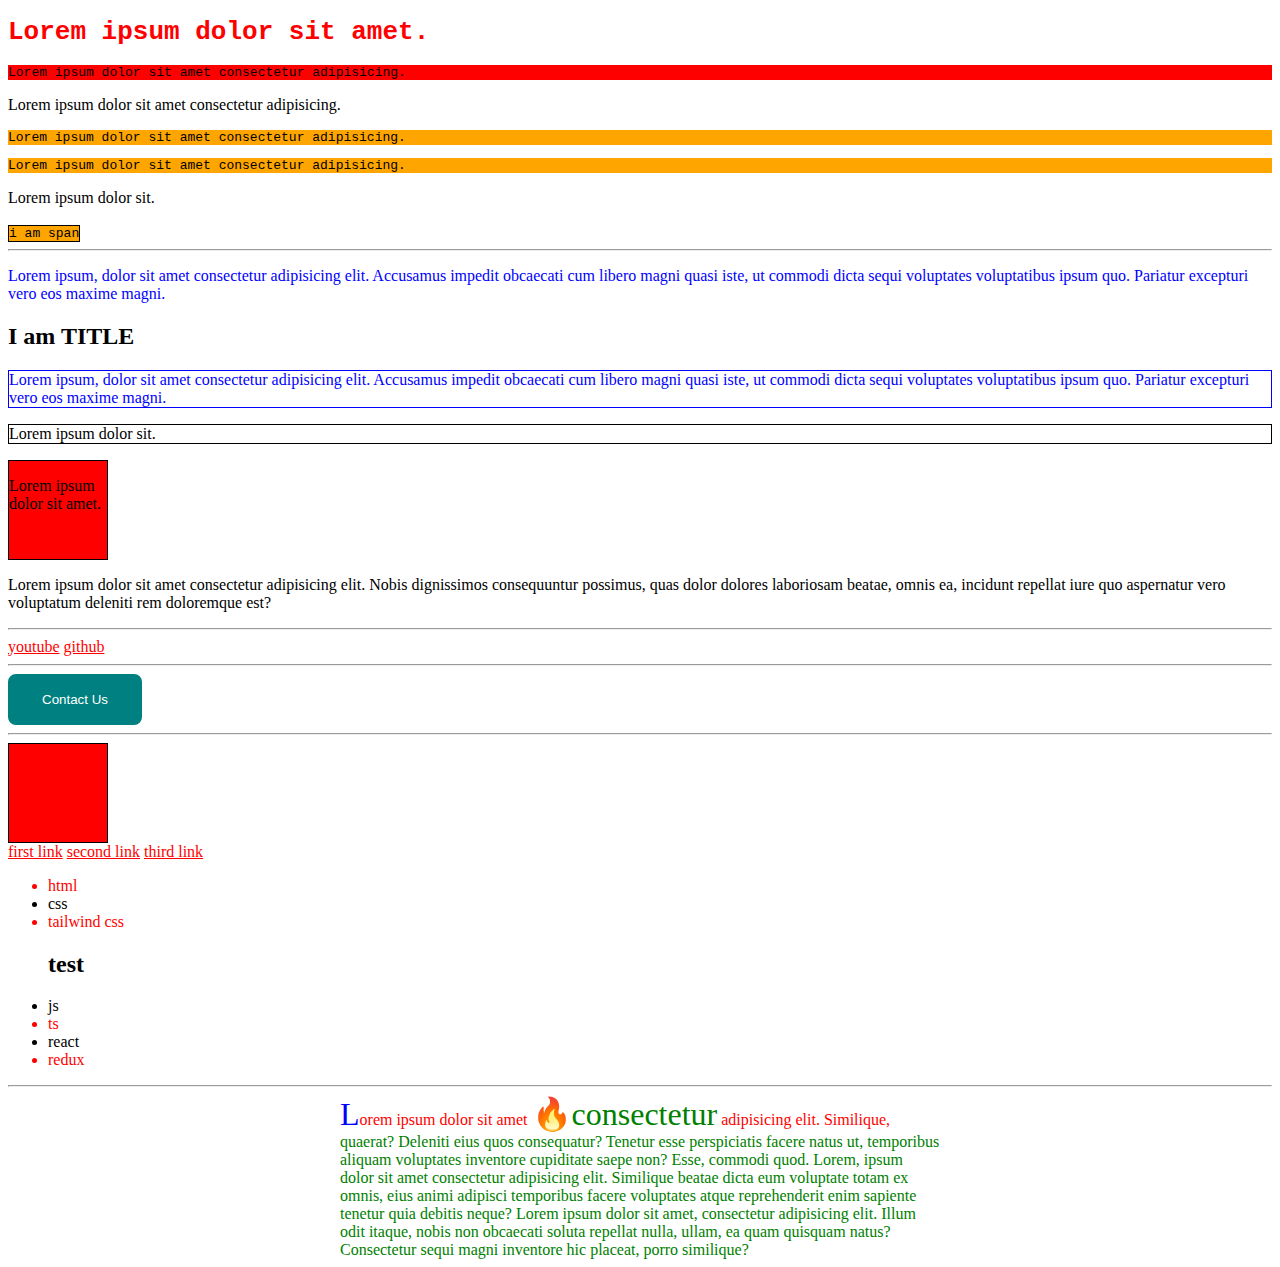
<file: 05.css-intro.selectors/index.html>
<!DOCTYPE html>
<html lang="en">

<head>
    <meta charset="UTF-8">
    <meta name="viewport" content="width=device-width, initial-scale=1.0">
    <title>Document</title>
    <link rel="stylesheet" href="./style.css">
    <!-- <style>
        body {
            background-color: cadetblue;
        }

        p {
            background-color: blueviolet;
        }
    </style> -->

</head>

<body>
    <!-- <h2 style="color: red; background-color: teal; font-size: 48px;">Hello, CSS!</h2> -->

    <h1 id="heading" class="heading" >Lorem ipsum dolor sit amet.</h1>
    <p class="text bg-red">Lorem ipsum dolor sit amet consectetur adipisicing.</p>
    <p >Lorem ipsum dolor sit amet consectetur adipisicing.</p>
    <p class="text">Lorem ipsum dolor sit amet consectetur adipisicing.</p>
    <p class="text">Lorem ipsum dolor sit amet consectetur adipisicing.</p>

    <p>Lorem ipsum dolor sit.</p>

    <span class="text">i am span</span>


    <hr>

    <div class="container">
        <p class="parag">Lorem ipsum, dolor sit amet consectetur adipisicing elit. Accusamus impedit obcaecati cum libero magni quasi iste, ut commodi dicta sequi voluptates voluptatibus ipsum quo. Pariatur excepturi vero eos maxime magni.</p>

        <h2 class="title">I am TITLE</h2>
        
        <p class="parag">Lorem ipsum, dolor sit amet consectetur adipisicing elit. Accusamus impedit obcaecati cum libero magni quasi iste, ut commodi dicta sequi voluptates voluptatibus ipsum quo. Pariatur excepturi vero eos maxime magni.</p>

        <p>Lorem ipsum dolor sit.</p>
        <div class="box">
            <p class="parag">Lorem ipsum dolor sit amet.</p>
        </div>
    </div>

    <p class="parag">Lorem ipsum dolor sit amet consectetur adipisicing elit. Nobis dignissimos consequuntur possimus, quas dolor dolores laboriosam beatae, omnis ea, incidunt repellat iure quo aspernatur vero voluptatum deleniti rem doloremque est?</p>



    <hr>

    <a href="#" target="_blank" >youtube</a>
    <a href="#" target="_self" >github</a>


    <hr>
    <button class="contact-us-btn">Contact Us</button>

    <hr>

    <div class="box"></div>


    <a href="#">first link</a>
    <a href="#">second link</a>
    <a href="https://www.fffuel.co/css-selectors#nth-last-of-type">third link</a>
    

    <ul>
        <li>html</li>
        <li>css</li>
        <li>tailwind css</li>
        <h2>test</h2>
        <li>js</li>
        <li>ts</li>
        <li>react</li>
        <li>redux</li>
    </ul>

    <hr>

    <p class="text-green">Lorem ipsum dolor sit amet <span>consectetur</span> adipisicing elit. Similique, quaerat? Deleniti eius quos consequatur? Tenetur esse perspiciatis facere natus ut, temporibus aliquam voluptates inventore cupiditate saepe non? Esse, commodi quod. Lorem, ipsum dolor sit amet consectetur adipisicing elit. Similique beatae dicta eum voluptate totam ex omnis, eius animi adipisci temporibus facere voluptates atque reprehenderit enim sapiente tenetur quia debitis neque? Lorem ipsum dolor sit amet, consectetur adipisicing elit. Illum odit itaque, nobis non obcaecati soluta repellat nulla, ullam, ea quam quisquam natus? Consectetur sequi magni inventore hic placeat, porro similique?</p>


</body>

</html>
</file>
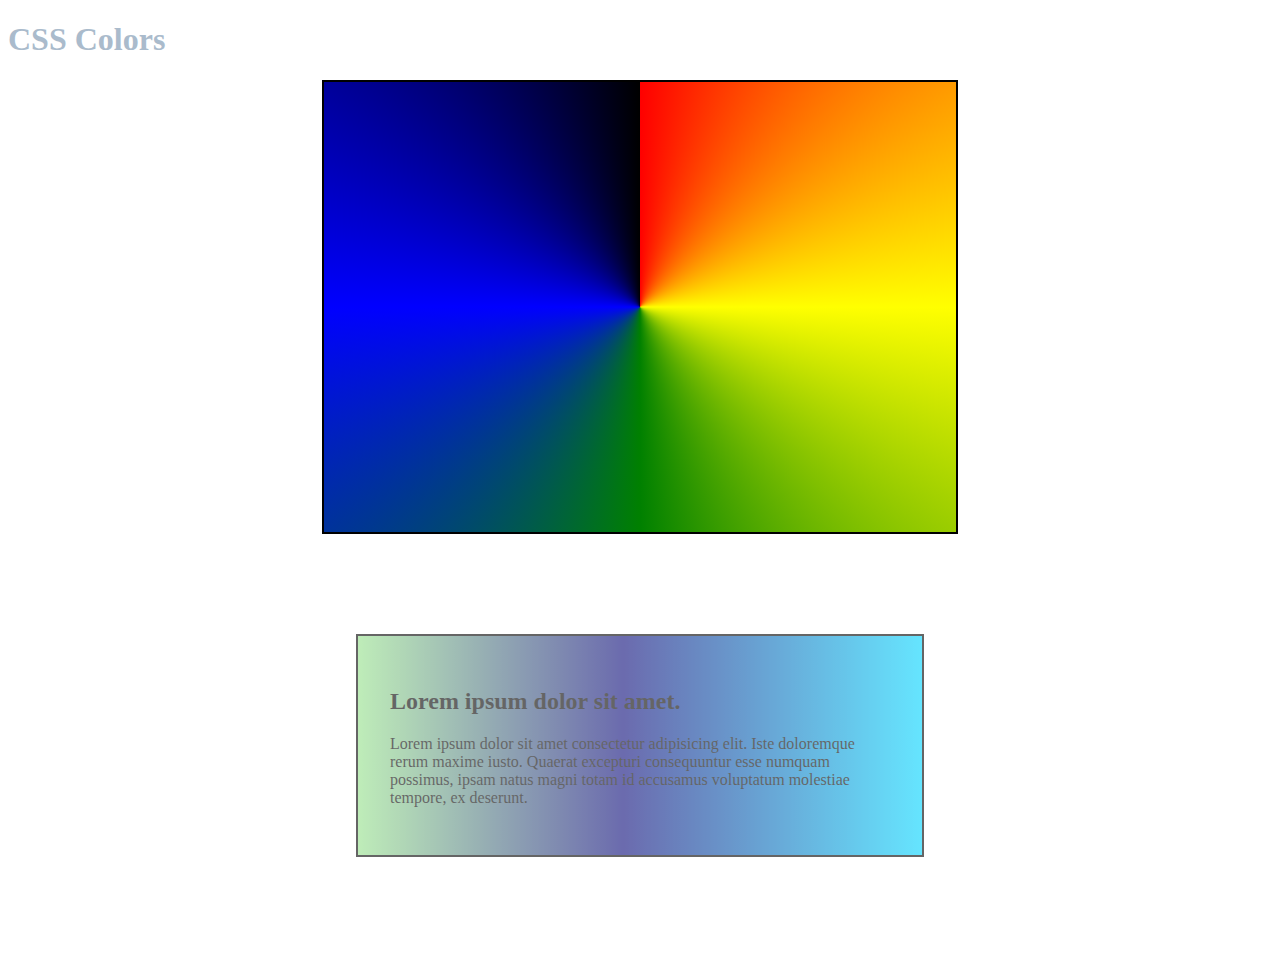
<file: 06.css-colors.background/index.html>
<!DOCTYPE html>
<html lang="en">
<head>
    <meta charset="UTF-8">
    <meta name="viewport" content="width=device-width, initial-scale=1.0">
    <link rel="stylesheet" href="./assets/css/style.css">
    <title>Document</title>
</head>
<body>
    <h1 class="heading">CSS Colors</h1>


    <div class="box"></div>



    <div class="container">
        <h2>Lorem ipsum dolor sit amet.</h2>
        <p class="text">Lorem ipsum dolor sit amet consectetur adipisicing elit. Iste doloremque rerum maxime iusto. Quaerat excepturi consequuntur esse numquam possimus, ipsam natus magni totam id accusamus voluptatum molestiae tempore, ex deserunt.</p>
    </div>

</body>
</html>
</file>
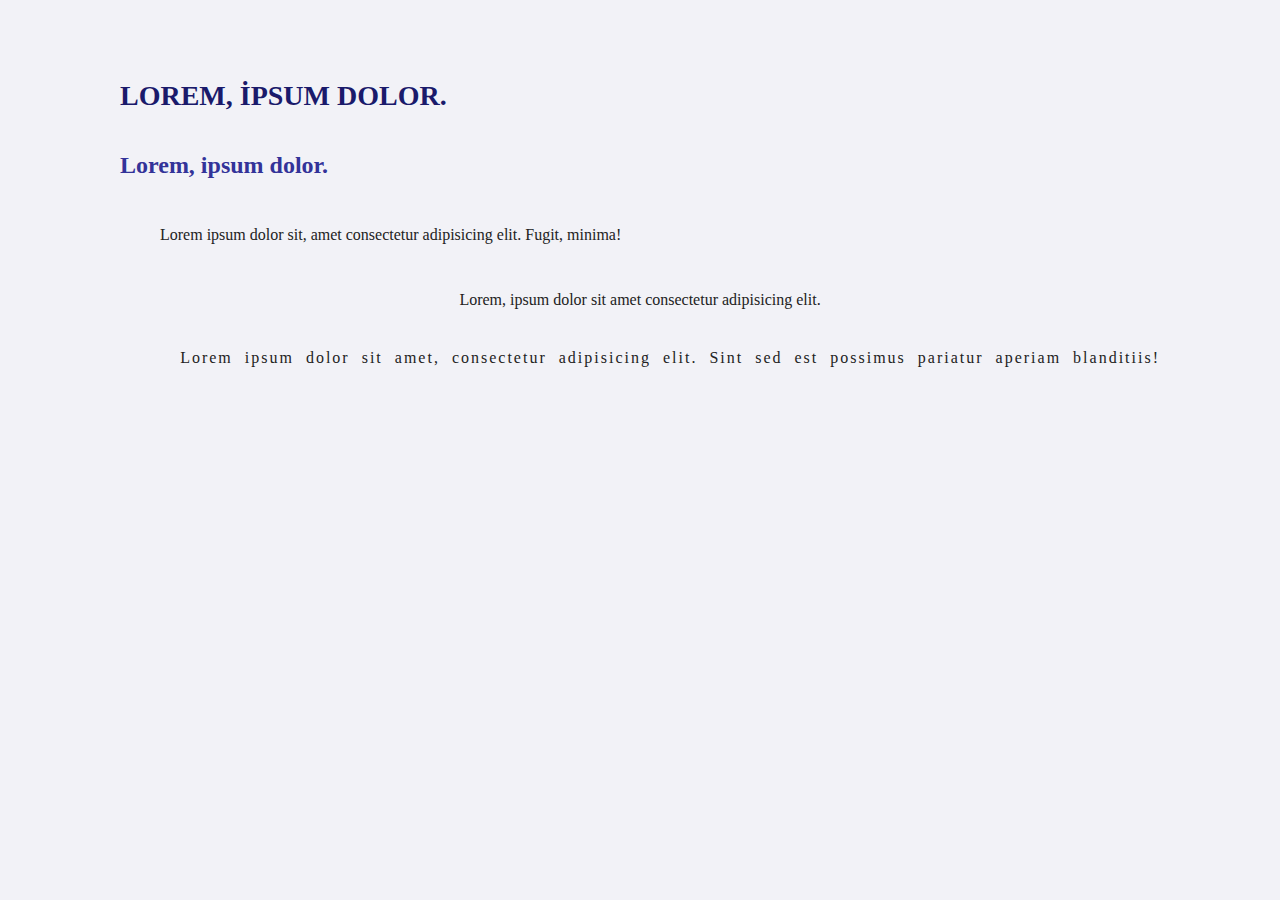
<file: 07. Text and Font task/index.html>
<!DOCTYPE html>
<html lang="az">
<head>
    <meta charset="UTF-8">
    <meta name="viewport" content="width=device-width, initial-scale=1.0">
    <title>Font Xüsusiyyətləri Nümunəsi</title>
    <link rel="stylesheet" href="style.css">
</head>
<body>
    <h1>Lorem, ipsum dolor.</h1>
    <h2>Lorem, ipsum dolor.</h2>

    <p class="heading">Lorem ipsum dolor sit, amet consectetur adipisicing elit. Fugit, minima!</p>

    <p class="text">Lorem, ipsum dolor sit amet consectetur adipisicing elit.</p>

    <p class="box">Lorem ipsum dolor sit amet, consectetur adipisicing elit. Sint sed est possimus pariatur aperiam blanditiis!</p>
</body>
</html>
</file>
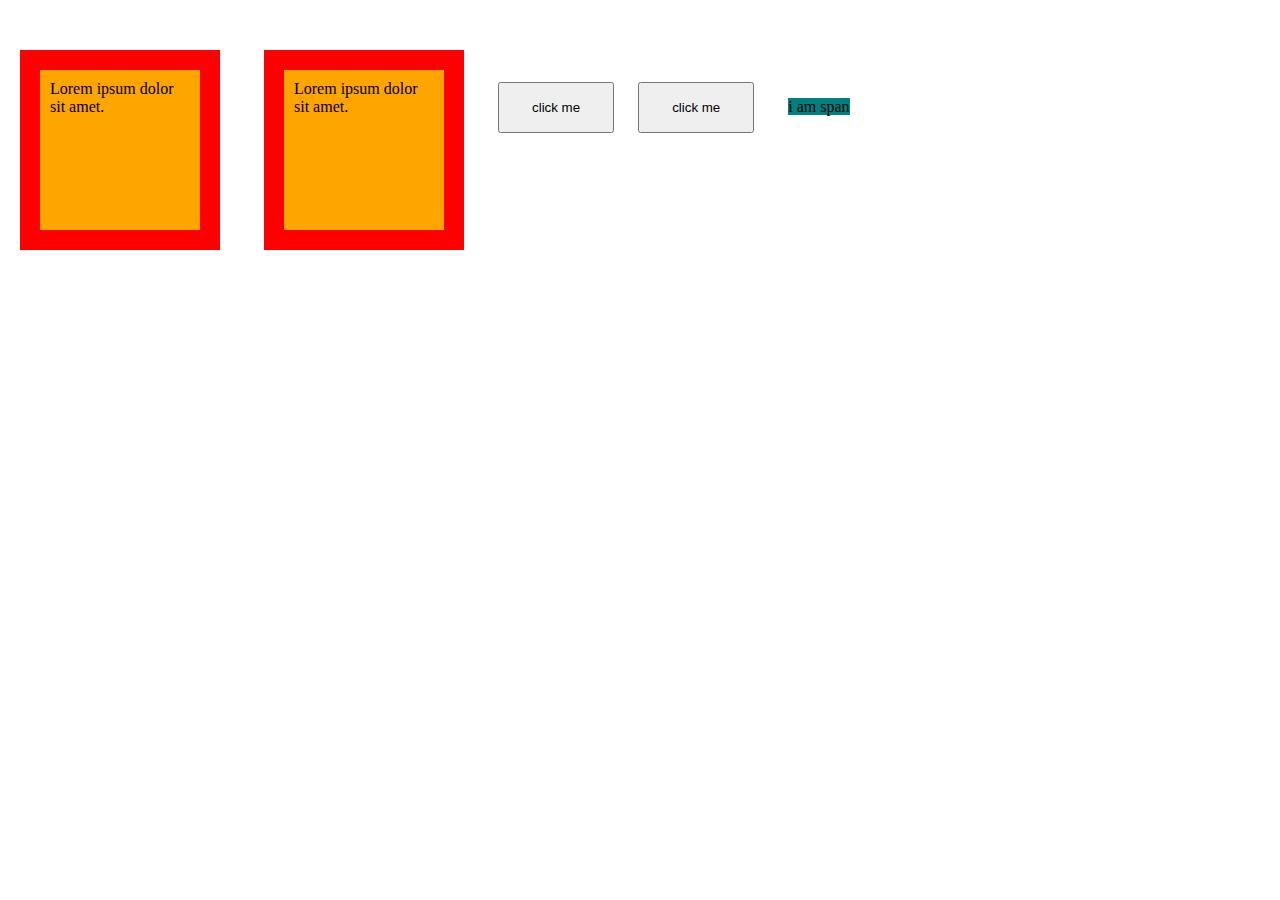
<file: 07.css-box-model/index.html>
<!DOCTYPE html>
<html lang="en">
<head>
    <meta charset="UTF-8">
    <meta name="viewport" content="width=device-width, initial-scale=1.0">
    <link rel="stylesheet" href="./style.css">
    <title>Document</title>
</head>
<body>
    <div class="box">
        <p>Lorem ipsum dolor sit amet.</p>
    </div>
    <div class="box box-2">
        <p>Lorem ipsum dolor sit amet.</p>
    </div>

    <button class="btn">click me</button>
    <button class="btn">click me</button>

    <span>i am span</span>
</body>
</html>
</file>
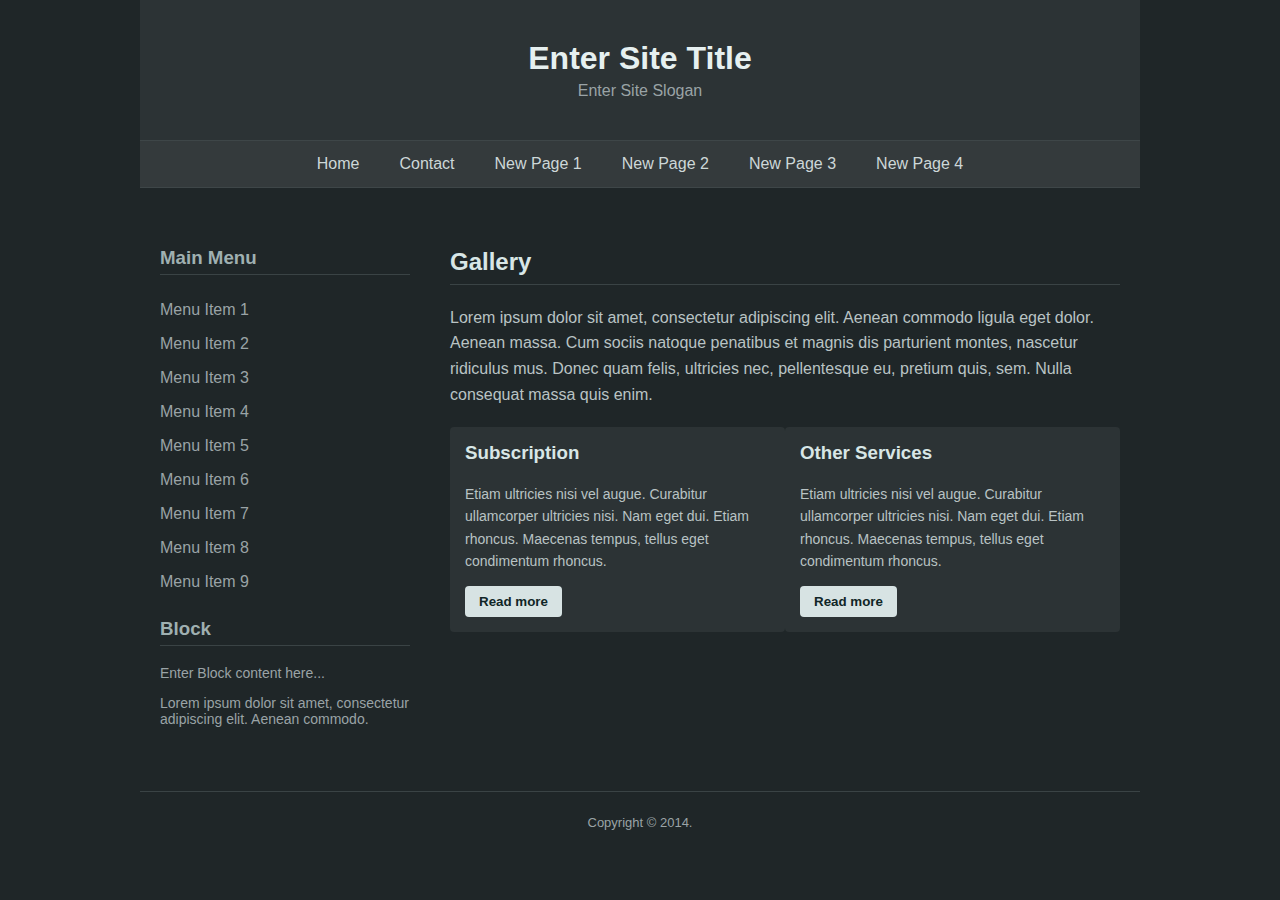
<file: 08. CSS Style Task/index.html>
<!DOCTYPE html>
<html lang="az">
<head>
  <meta charset="UTF-8">
  <meta name="viewport" content="width=device-width, initial-scale=1.0">
  <title>Enter Site Title</title>
  <link rel="stylesheet" href="style.css">
</head>
<body>
  <div class="container">
    <header class="header">
      <h1>Enter Site Title</h1>
      <p>Enter Site Slogan</p>
    </header>

    <nav class="navbar">
      <a href="#">Home</a>
      <a href="#">Contact</a>
      <a href="#">New Page 1</a>
      <a href="#">New Page 2</a>
      <a href="#">New Page 3</a>
      <a href="#">New Page 4</a>
    </nav>

    <div class="content">
      <aside class="sidebar">
        <h3>Main Menu</h3>
        <ul>
          <li><a href="#">Menu Item 1</a></li>
          <li><a href="#">Menu Item 2</a></li>
          <li><a href="#">Menu Item 3</a></li>
          <li><a href="#">Menu Item 4</a></li>
          <li><a href="#">Menu Item 5</a></li>
          <li><a href="#">Menu Item 6</a></li>
          <li><a href="#">Menu Item 7</a></li>
          <li><a href="#">Menu Item 8</a></li>
          <li><a href="#">Menu Item 9</a></li>
        </ul>

        <h3>Block</h3>
        <p>Enter Block content here...</p>
        <p>Lorem ipsum dolor sit amet, consectetur adipiscing elit. Aenean commodo.</p>
      </aside>

     
      <main class="main">
        <h2>Gallery</h2>
        <p>Lorem ipsum dolor sit amet, consectetur adipiscing elit. Aenean commodo ligula eget dolor. Aenean massa. Cum sociis natoque penatibus et magnis dis parturient montes, nascetur ridiculus mus. Donec quam felis, ultricies nec, pellentesque eu, pretium quis, sem. Nulla consequat massa quis enim.</p>

        <div class="bottom-section">
          <div class="box">
            <h3>Subscription</h3>
            <p>Etiam ultricies nisi vel augue. Curabitur ullamcorper ultricies nisi. Nam eget dui. Etiam rhoncus. Maecenas tempus, tellus eget condimentum rhoncus.</p>
            <button>Read more</button>
          </div>
          <div class="box">
            <h3>Other Services</h3>
            <p>Etiam ultricies nisi vel augue. Curabitur ullamcorper ultricies nisi. Nam eget dui. Etiam rhoncus. Maecenas tempus, tellus eget condimentum rhoncus.</p>
            <button>Read more</button>
          </div>
        </div>
      </main>
    </div>

  
    <footer>
      <p>Copyright © 2014.</p>
    </footer>
  </div>
</body>
</html>
</file>
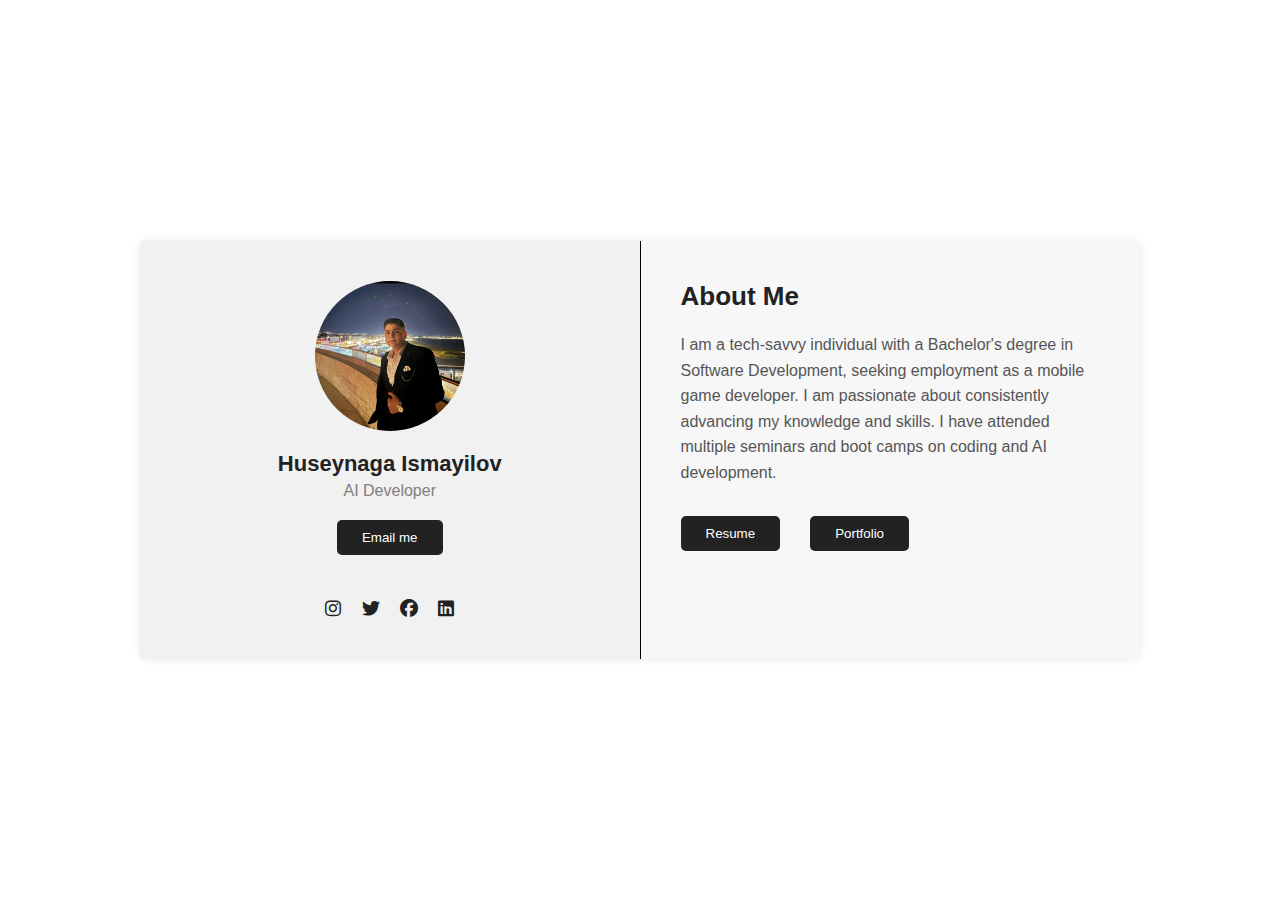
<file: 09-CSS Layout task/index.html>
<head>
  <meta charset="UTF-8">
  <meta name="viewport" content="width=device-width, initial-scale=1.0">
  <title>Leon France Portfolio</title>
  <link rel="stylesheet" href="style.css">
  <link rel="stylesheet" href="https://cdnjs.cloudflare.com/ajax/libs/font-awesome/6.4.0/css/all.min.css">
</head>
<body>
  <div class="container">
    <div class="left">
      <img src="./4d05ca90-b1a0-45e5-92d4-3c84a90b95b3.jpg" alt="Profile Photo">
      <h2>Huseynaga Ismayilov</h2>
      <p class="title"> AI Developer</p>
      <button>Email me</button>
      <div class="socials">
        <a href="#"><i class="fab fa-instagram"></i></a>
        <a href="#"><i class="fab fa-twitter"></i></a>
        <a href="#"><i class="fab fa-facebook"></i></a>
        <a href="#"><i class="fab fa-linkedin"></i></a>
      </div>
    </div>

    <div class="right">
      <h2>About Me</h2>
      <p>
        I am a tech-savvy individual with a Bachelor's degree in Software Development, seeking employment as a mobile game developer. 
        I am passionate about consistently advancing my knowledge and skills. 
        I have attended multiple seminars and boot camps on coding and AI development.
      </p>
      <div class="buttons">
        <button>Resume</button>
        <button>Portfolio</button>
      </div>
    </div>
  </div>
</body>

</html>
</file>
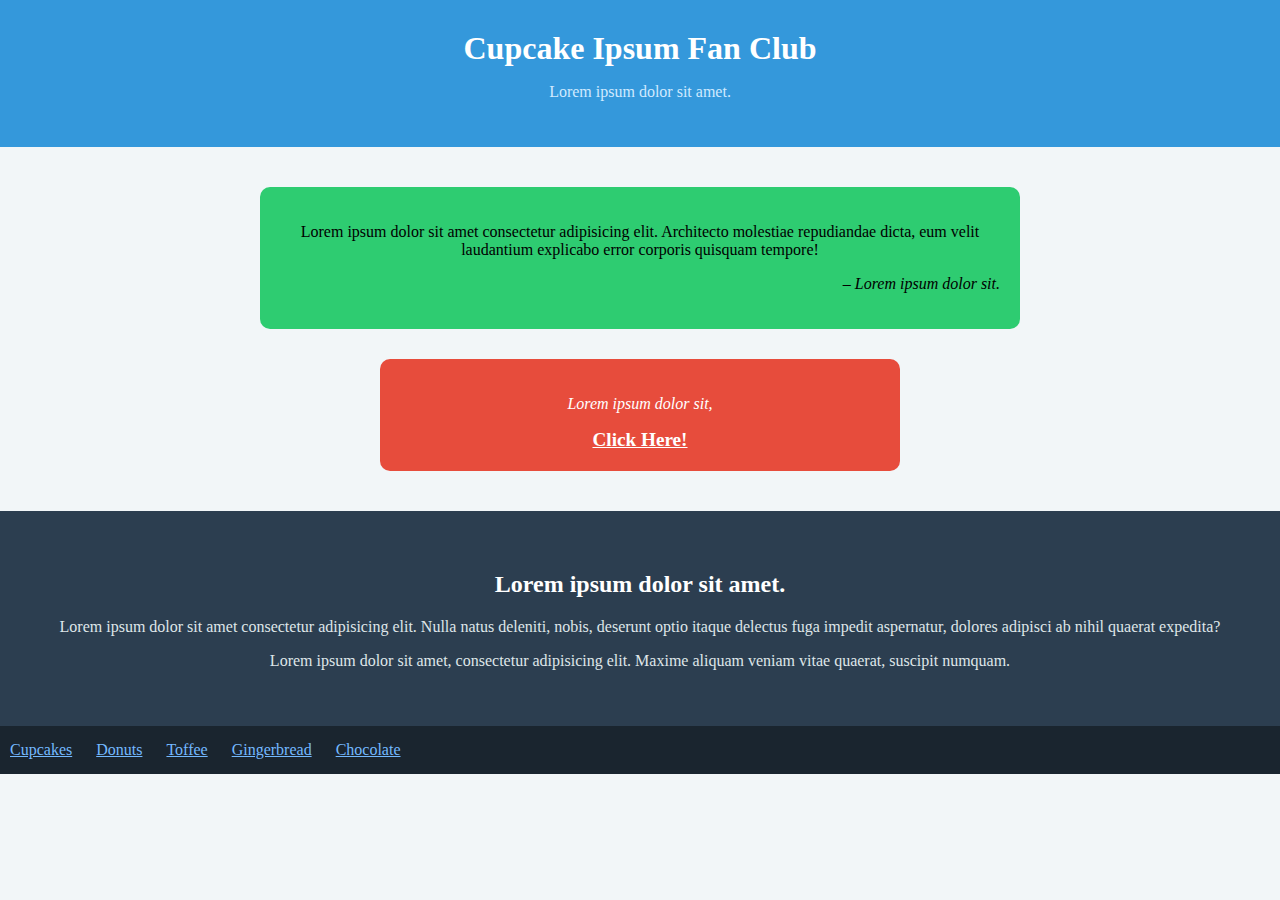
<file: 06.css-colors-background-box-model/task1/index.html>
<!DOCTYPE html>
<html lang="en">
<head>
  <meta charset="UTF-8">
  <meta name="viewport" content="width=device-width, initial-scale=1.0">
  <title>Cupcake Ipsum Fan Club</title>
  <link rel="stylesheet" href="style.css">
</head>
<body>
  <header class="heading">
    <h1>Cupcake Ipsum Fan Club</h1>
    <p class="text">Lorem ipsum dolor sit amet.</p>
  </header>

  <section class="text1">
    <div class="box">
      <p>
        Lorem ipsum dolor sit amet consectetur adipisicing elit. Architecto molestiae repudiandae dicta, eum velit laudantium explicabo error corporis quisquam tempore!
      </p>
      <p class="text2">– Lorem ipsum dolor sit.</p>
    </div>

    <div class="text3">
      <p>Lorem ipsum dolor sit, </p>
      <a href="#" class="text4">Click Here!</a>
    </div>
  </section>

  <section class="text5">
    <h2>Lorem ipsum dolor sit amet.</h2>
    <p>
     Lorem ipsum dolor sit amet consectetur adipisicing elit. Nulla natus deleniti, nobis, deserunt optio itaque delectus fuga impedit aspernatur, dolores adipisci ab nihil quaerat expedita?
    </p>
    <p>
     Lorem ipsum dolor sit amet, consectetur adipisicing elit. Maxime aliquam veniam vitae quaerat, suscipit numquam.
  </section>

  <footer class="text6">
    <nav>
      <a href="#">Cupcakes</a>
      <a href="#">Donuts</a>
      <a href="#">Toffee</a>
      <a href="#">Gingerbread</a>
      <a href="#">Chocolate</a>
    </nav>
  </footer>
</body>
</html>
</file>
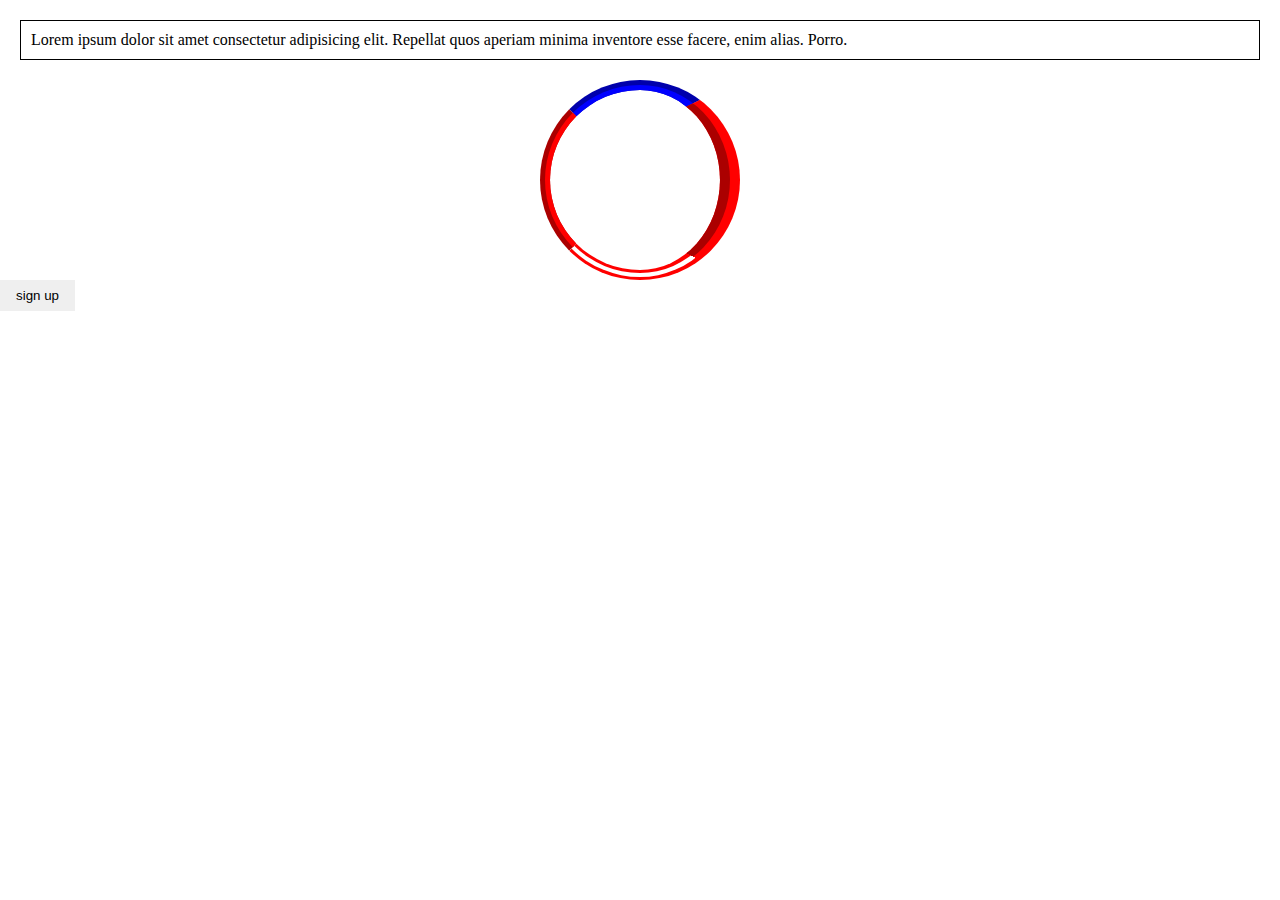
<file: 07.css-box-model/border.html>
<!DOCTYPE html>
<html lang="en">
<head>
    <meta charset="UTF-8">
    <meta name="viewport" content="width=device-width, initial-scale=1.0">
    <link rel="stylesheet" href="./border.css">
    <title>Document</title>
</head>
<body>
    <p class="text">Lorem ipsum dolor sit amet consectetur adipisicing elit. Repellat quos aperiam minima inventore esse facere, enim alias. Porro.</p>

    <div class="box"></div>

    <button>sign up</button>
</body>
</html>
</file>
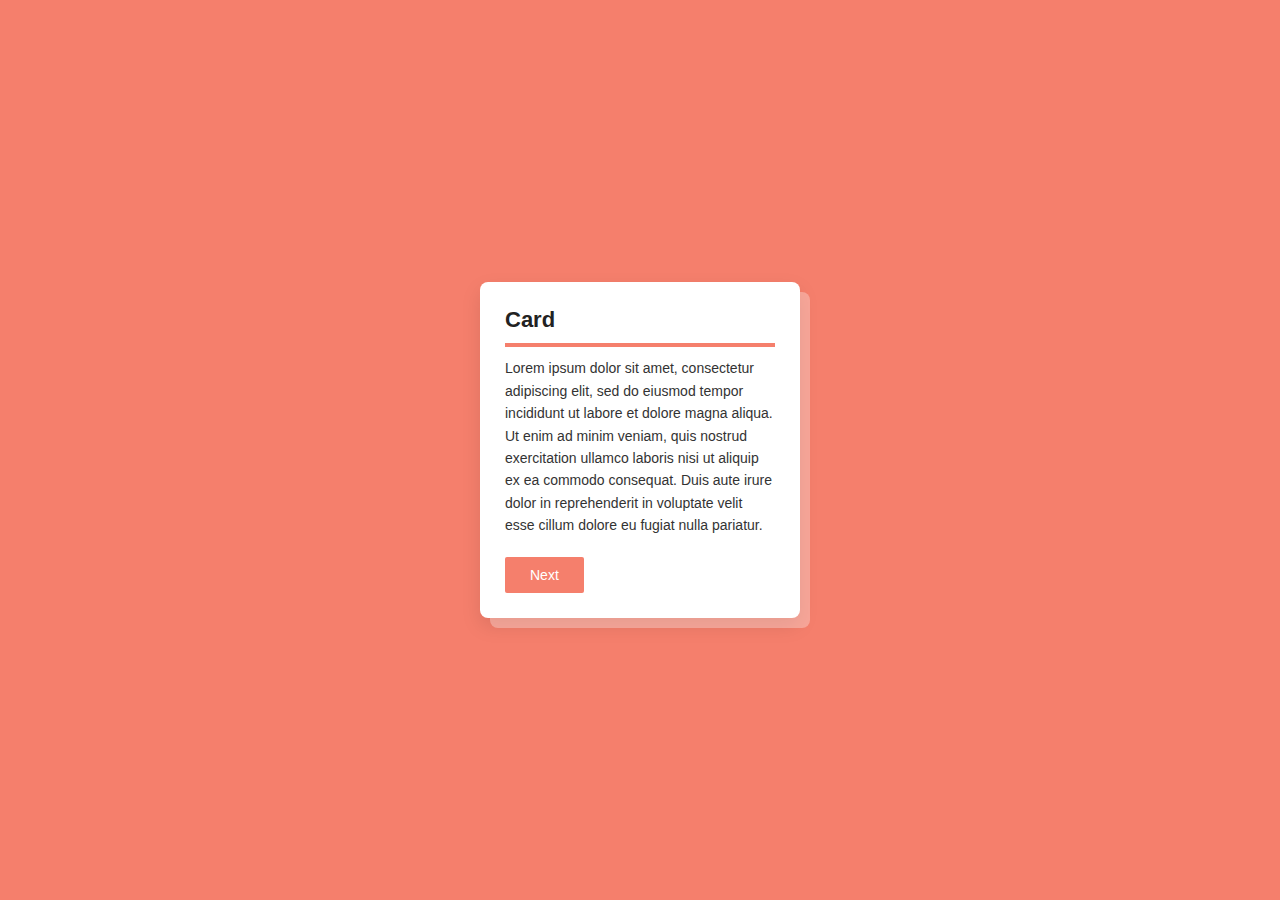
<file: 10.CSS- Shadows , Opacity/index1.html>
<!DOCTYPE html>
<html lang="en">
<head>
  <meta charset="UTF-8">
  <meta name="viewport" content="width=device-width, initial-scale=1.0">
  <title>Simple Card Design</title>
  <link rel="stylesheet" href="style1.css">
</head>
<body>
  <div class="card">
    <h2>Card</h2>
    <hr>
    <p>
      Lorem ipsum dolor sit amet, consectetur adipiscing elit, 
      sed do eiusmod tempor incididunt ut labore et dolore magna aliqua. 
      Ut enim ad minim veniam, quis nostrud exercitation ullamco laboris nisi 
      ut aliquip ex ea commodo consequat. Duis aute irure dolor in reprehenderit 
      in voluptate velit esse cillum dolore eu fugiat nulla pariatur.
    </p>
    <button>Next</button>
  </div>
</body>
</html>
</file>
<file: 05.css-intro.selectors/style.css>
*{
    /* margin: 0;
    padding: 0; */
    box-sizing: border-box;
}

/* CSS - cascading style sheets */

/* inline css
internal css
external css */

/* p {
    background-color: orange;
} */

.text{
    background-color:burlywood;
}


/* p{
    background-color: blue;
} */



#heading{
    color: red;
}

.heading {
    color: rgb(42, 63, 165);
}


h1{
    /* color: green !important; */
    /* font-size: 12px; */
}

/* css specificity */

/* !important , inline css, id, class, tag, global selector, user agent */



/* .container .parag{
    color: blue;
} */

.container > .parag{
    color: blue;
}



span.text{
    border: 1px solid;
}


.text.bg-red {
    background-color: red;
}

.text{
    background-color: orange;
}

/* * - 0
tag - 1
class - 10
id - 100
inline css -1000 */


/* .a, .b, .c{
    
} */

.heading, .text{
    font-family: monospace;
}

.container *{}

/* 
.title + p{
    border: 1px solid;
} */

.title ~ p{
    border: 1px solid;
}


a[target='_blank']{
    color: orange;
}

.box{
    width: 100px;
    height: 100px;
    border: 1px solid;
    background-color: red;
}

.box:hover{
    background-color: teal;
}

#heading:hover{
    color: blue;
}


.contact-us-btn{
    padding: 1rem 2rem;
    cursor: pointer;
    border-radius: 8px;
    border: 2px solid teal;
    background-color: teal;
    color: white;
    font-family: 1.2rem;
    transition: all .6s;
}

.contact-us-btn:hover{
    background-color: transparent;
    color: teal;
}


a:link{
    color: red;
}
a:visited{
    color: green;
}
a:active{
    color: orange;
}
a:hover{
    background-color: blue;
}


/* ul li:first-child{
    background-color: red;
} */

/* ul li:last-child{
    background-color: red;
} */

/* ul li:nth-child(even){
    background-color: red;
} */

/* ul li:nth-child(2n + 1){
    background-color: red;
} */

/* ul li:nth-child(1), 
ul li:nth-child(2), 
ul li:nth-child(3){
    color: orange;
}  */


.text-green{
    color: green;
    width: 600px;
    margin: 0 auto;
}

.text-green::first-line{
    color: red;
}
.text-green::first-letter{
    color: blue;
    font-size: 2rem;
}

.text-green::selection{
    background-color: yellow;
    color: blue;
}

.text-green span{
    font-size: 2rem;
    display: inline-block;
    position: relative;
}

.text-green span::before{
    content: "🔥";
}
/* 
.text-green span::after{
    content: "-text";
} */

/* .text-green span::after{
    content: "";
    width: 150px;
    height: 2px;
    background-color: red;
    position: absolute;
    top: 0;
    left: 0;
} */


ul li:nth-of-type(odd){
    color: red;
}
 
/* ul li:nth-child(odd){
    color: red;
} */
</file>
<file: 06.css-colors.background/assets/css/style.css>
.heading {
    /* color: orange; */
    /* color: rgb(red, green, blue); */
    color: rgb(255, 0, 0);
    color: rgb(0, 255, 0);
    color: rgb(0, 0, 255);
    color: rgb(0, 0, 0);
    color: rgb(255, 255, 255);
    color: rgb(255, 255, 0);
    color: rgb(255, 0, 255);
    color: rgb(0, 255, 255);
    color: rgba(255, 0, 0, 0.6);

    color: #000000;
    color: #000;
    color: #ffffff;
    color: #fff;
    color: #140576;
    color: #ad0a4b;
    color: #ad0a4b90;
    color: #abc;
}

.box {
    width: 50%;
    height: 50vh;
    border: 2px solid;
    margin: 0 auto;
    background-image: linear-gradient(to right bottom, red, orange, blue, teal);
    background-image: linear-gradient(to bottom, red, orange, blue, teal);
    background-image: repeating-linear-gradient(red, yellow 10%, green 20%);
    background-image: radial-gradient(circle, red, yellow, green);
    background-image: repeating-radial-gradient(red, yellow 10%, green 15%);
    background-image: conic-gradient(red, yellow, green, blue, black);
}



.container{
    width: 500px;
    border: 2px solid;
    margin: 100px auto;
    padding: 2rem;
    /* background-color: rgba(95, 158, 160, 0.6); */
    background-color: rgb(95, 158, 160);
    background: #5bd14b;
    background: linear-gradient(90deg, rgba(91, 209, 75, 0.65) 0%, rgba(9, 9, 121, 1) 47%, rgba(0, 212, 255, 1) 100%);
    opacity: 0.6;
}
</file>
<file: 07. Text and Font task/style.css>
*{
    background-color: #f2f2f7;
    color: #222;
    margin: 40px;
}

h1 {
    text-transform: uppercase;
    font-weight: bold;
    font-size: 28px;
    color: #1a1a6b;
}

h2 {
    color: #333399;
    margin-bottom: 20px;
}

.heading {
    line-height: 2.0;
    text-indent: 40px;
}

.text {
    text-align: center;
}

.box {
    text-align: right;
    letter-spacing: 2px;
    word-spacing: 6px;
}
</file>
<file: 07.css-box-model/style.css>
/* box model */
*{
    margin: 0;
    padding: 0;
    box-sizing: border-box;
}

.box{
    width: 200px;
    height: 200px;
    border: 20px solid red;
    background-color: orange;
    /* padding-top: 10px;
    padding-right: 20px;
    padding-bottom: 30px;
    padding-left: 40px; */

    /* padding: 10px 20px 30px 40px; */
    /* padding: 10px 20px; */
    padding: 10px;
    /* margin: 20px 0px; */
    margin: 20px;
    /* box-sizing: content-box; */
    /* box-sizing: border-box; */
    display: inline-block;
}

.box.box-2{
    margin-top: 50px;
}

.btn{
    padding: 16px 32px;
    margin: 10px;
}

span{
    background-color: teal;
    width: 100px;
    height: 100px;
    /* display: inline-block; */
    margin: 20px;
}
</file>
<file: 08. CSS Style Task/style.css>
body {
  margin: 0;
  font-family: Arial, Helvetica, sans-serif;
  background-color: #1f2628;
  color: #cfd7d8;
}

.container {
  width: 1000px;
  margin: 0 auto;
}

.header {
  background-color: #2c3335;
  text-align: center;
  padding: 40px 0;
  background-image: url('https://www.transparenttextures.com/patterns/dark-mosaic.png');
}

.header h1 {
  font-size: 32px;
  margin: 0;
  color: #e6f0f0;
}

.header p {
  color: #9aa3a6;
  margin: 5px 0 0 0;
}

.navbar {
  background-color: #343a3c;
  display: flex;
  justify-content: center;
  border-top: 1px solid #3e4648;
  border-bottom: 1px solid #3e4648;
}

.navbar a {
  color: #cdd7d8;
  text-decoration: none;
  padding: 14px 20px;
  display: block;
}

.navbar a:hover {
  background-color: #2f3536;
}

.content {
  display: flex;
  margin-top: 20px;
}

.sidebar {
  width: 250px;
  padding: 20px;
}

.sidebar h3 {
  color: #9fb0b1;
  border-bottom: 1px solid #3a4345;
  padding-bottom: 5px;
}

.sidebar ul {
  list-style-type: none;
  padding: 0;
}

.sidebar ul li {
  padding: 8px 0;
}

.sidebar ul li a {
  color: #9aa3a6;
  text-decoration: none;
}

.sidebar ul li a:hover {
  text-decoration: underline;
}

.sidebar p {
  color: #9aa3a6;
  font-size: 14px;
}

.main {
  flex: 1;
  padding: 20px;
}

.main h2 {
  border-bottom: 1px solid #3a4345;
  padding-bottom: 8px;
  color: #d8e6e6;
}

.main p {
  color: #b9c3c4;
  line-height: 1.6;
}

.bottom-section {
  display: flex;
  justify-content: space-between;
  margin-top: 20px;
}

.box {
  width: 48%;
  background-color: #2c3335;
  padding: 15px;
  border-radius: 4px;
}

.box h3 {
  color: #d8e6e6;
  margin-top: 0;
}

.box p {
  font-size: 14px;
  color: #b9c3c4;
}

.box button {
  background-color: #d7e3e3;
  color: #102627;
  border: none;
  padding: 8px 14px;
  border-radius: 4px;
  font-weight: bold;
  cursor: pointer;
}

.box button:hover {
  background-color: #bfcfcf;
}

footer {
  text-align: center;
  color: #9aa3a6;
  border-top: 1px solid #3a4345;
  padding: 10px;
  margin-top: 30px;
  font-size: 13px;
}
</file>
<file: 09-CSS Layout task/style.css>
* {
  margin: 0;
  padding: 0;
  box-sizing: border-box;
  font-family: "Poppins", sans-serif;
}

body {
  background-color: #f8f8f8;
  display: flex;
  justify-content: center;
  align-items: center;
  height: 100vh;
}

.container {
  display: flex;
  background-color: #ffffff;
  border-radius: 10px;
  width: 900px;
  box-shadow: 0 4px 12px rgba(0, 0, 0, 0.1);
}

.left, .right {
  flex: 1;
  padding: 40px;
}

.left {
  text-align: center;
  border-right: 1px solid #000000;
}

.left img {
  width: 200px;
  height: 200px;
  border-radius: 10px;
  object-fit: cover;
  margin-bottom: 20px;
}

.left h2 {
  font-size: 22px;
  margin-bottom: 5px;
}

.left span {
  font-weight: 400;
  color: #555;
}

.job {
  color: gray;
  margin-bottom: 20px;
}

button {
  background-color: #222;
  color: #fff;
  border: none;
  padding: 10px 20px;
  border-radius: 5px;
  cursor: pointer;
  font-weight: 500;
  transition: 0.3s;
}

button:hover {
  background-color: #444;
}

.socials {
  margin-top: 25px;
}

.socials a {
  margin: 0 10px;
  color: #333;
  font-size: 20px;
  transition: 0.3s;
}

.socials a:hover {
  color: #0073e6;
}

.right h2 {
  font-size: 26px;
  margin-bottom: 15px;
}

.right p {
  color: #555;
  line-height: 1.6;
  margin-bottom: 25px;
}

.buttons {
  display: flex;
  gap: 20px;
}
*{  margin: 0;
    padding: 0;
    box-sizing: border-box;
    font-family: 'Arial', sans-serif;
  }
  
  body {
    background-color: #fff;
    color: #222;
    display: flex;
    justify-content: center;
    align-items: center;
    min-height: 100vh;
  }
  
  .container {
    display: flex;
    background: #f7f7f7;
    border-radius: 10px;
    width: 80%;
    max-width: 1000px;
    box-shadow: 0 0 10px rgba(0,0,0,0.1);
  }
  
  .left, .right {
    flex: 1;
    padding: 40px;
  }
  
  .left {
    background: #f1f1f1;
    text-align: center;
  }
  
  .left img {
    width: 150px;
    height: 150px;
    border-radius: 50%;
    object-fit: cover;
    margin-bottom: 20px;
  }
  
  .left h2 {
    font-size: 22px;
    margin-bottom: 5px;
  }
  
  .left .title {
    color: gray;
    margin-bottom: 20px;
  }
  
  .left button {
    background: #222;
    color: #fff;
    border: none;
    padding: 10px 25px;
    border-radius: 5px;
    cursor: pointer;
    margin-bottom: 20px;
  }
  
  .socials a {
    color: #222;
    margin: 0 8px;
    font-size: 18px;
    text-decoration: none;
  }
  
  .right h2 {
    font-size: 26px;
    margin-bottom: 20px;
  }
  
  .right p {
    line-height: 1.6;
    color: #555;
  }
  
  .buttons {
    margin-top: 30px;
  }
  
  .buttons button {
    background: #222;
    color: #fff;
    border: none;
    padding: 10px 25px;
    margin-right: 10px;
    border-radius: 5px;
    cursor: pointer;
  }
  
  .buttons button:hover,
  .left button:hover {
    background: #444;
  }
</file>
<file: 06.css-colors-background-box-model/task1/style.css>
body {
  margin: 0;
  background-color: #f2f6f8;
  color: #fff;
}

.heading {
  background-color: #3498db;
  text-align: center;
  padding: 30px 0;
}

.heading h1 {
  margin: 0;
  font-size: 2em;
}

.text {
  color: #d0eaff;
}


.text1 {
  text-align: center;
  padding: 40px;
}

.box {
  background-color: #2ecc71;
  color: #000;
  margin: 0 auto 30px;
  padding: 20px;
  border-radius: 10px;
  width: 60%;
}

.text2 {
  font-style: italic;
  text-align: right;
}

.text3 {
  background-color: #e74c3c;
  padding: 20px;
  width: 40%;
  margin: 0 auto;
  border-radius: 10px;
}

.text3 p {
  color: #fff;
  font-style: italic;
}

.text4 {
  display: inline-block;
  color: #fff;
  font-weight: bold;
  background: none;
  border: none;
  text-decoration: underline;
  font-size: 1.2em;
}


.text5 {
  background-color: #2c3e50;
  padding: 40px;
  text-align: center;
}

.text5 h2 {
  color: #fff;
  margin-bottom: 20px;
}

.text5 p {
  color: #dfe6e9;
}

.text6 {
  background-color: #1a252f;
  padding: 15px 0;
}

.text6 a {
  color: #74b9ff;
  margin: 0 10px;
}

.text6 a:hover {

}
</file>
<file: 07.css-box-model/border.css>
*{
    margin: 0;
    padding: 0;
    box-sizing: border-box;
}

.text{
    border: 1px solid;
    padding: 10px;
    margin: 20px;
}

.box{
    width: 200px;
    height: 200px;
    border-width: 10px;
    border-style: dotted;
    border-style: dashed;
    border-style: double;
    border-style: groove;
    border-color: red;

    border-top-color: blue;
    border-right-width: 20px;
    border-bottom-style: double;

    border-radius: 50%;
    margin: 0 auto;
}

button{
    padding: 8px 16px;
    border: none;
}
</file>
<file: 10.CSS- Shadows , Opacity/style1.css>
/* @import url('https://fonts.googleapis.com/css2?family=Poppins:wght@400;600&display=swap'); */

* {
  margin: 0;
  padding: 0;
  box-sizing: border-box;
  font-family: 'Poppins', sans-serif;
}

body {
  background-color: #f57f6c;
  height: 100vh;
  display: flex;
  justify-content: center;
  align-items: center;
}

.card {
  position: relative;
  background-color: white;
  width: 320px;
  padding: 25px;
  border-radius: 8px;
  box-shadow: 0 8px 20px rgba(0,0,0,0.1);
  text-align: left;
  z-index: 2;
}

.card::before {
  content: '';
  position: absolute;
  top: 10px;
  left: 10px;
  width: 100%;
  height: 100%;
  background-color: rgba(255,255,255,0.3);
  border-radius: 8px;
  z-index: -1;
}

.card h2 {
  font-size: 22px;
  font-weight: 600;
  color: #222;
}

.card hr {
  border: 2px solid #f57f6c;
  margin: 10px 0;
}

.card p {
  font-size: 14px;
  color: #333;
  line-height: 1.6;
  margin-bottom: 20px;
}

button {
  background-color: #f57f6c;
  color: white;
  border: none;
  padding: 10px 25px;
  border-radius: 2px;
  font-size: 14px;
  cursor: pointer;
  transition: background 0.3s;
}

button:hover {
  background-color: #e86b59;
}
</file>
